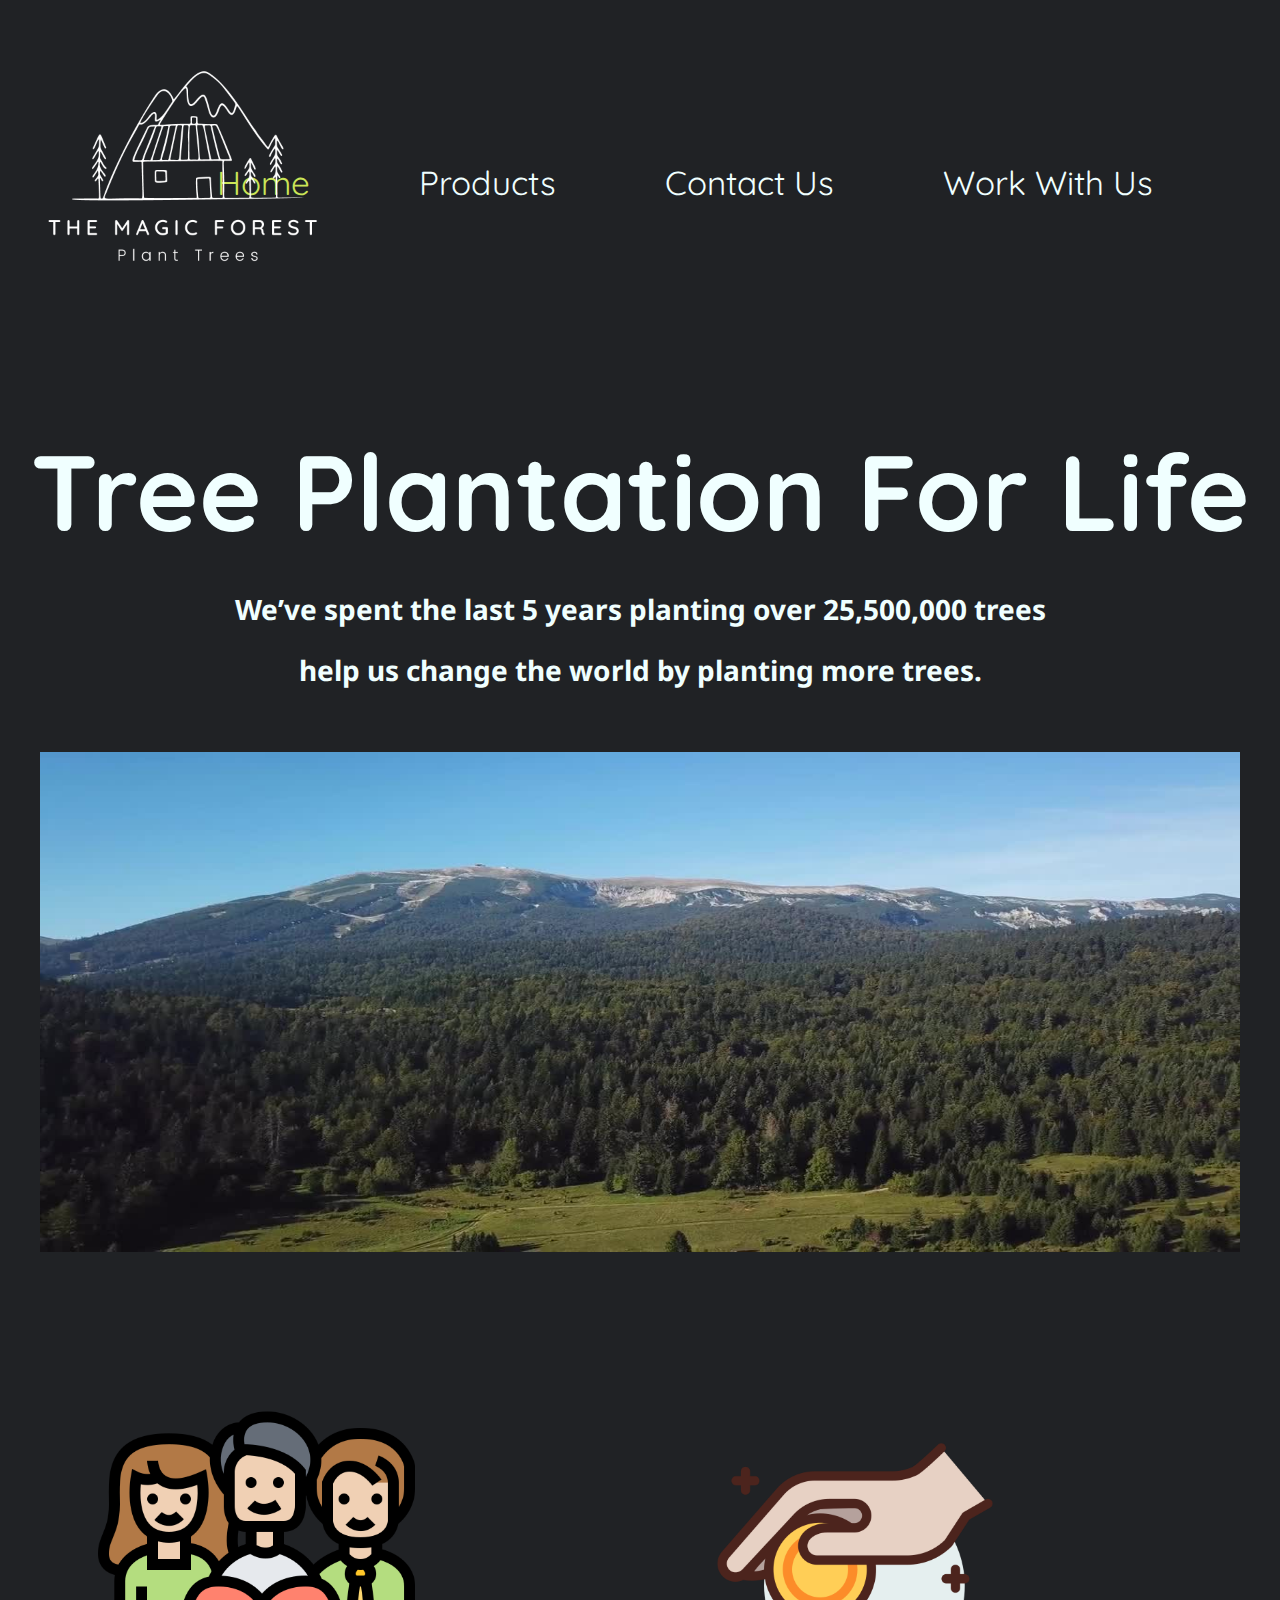
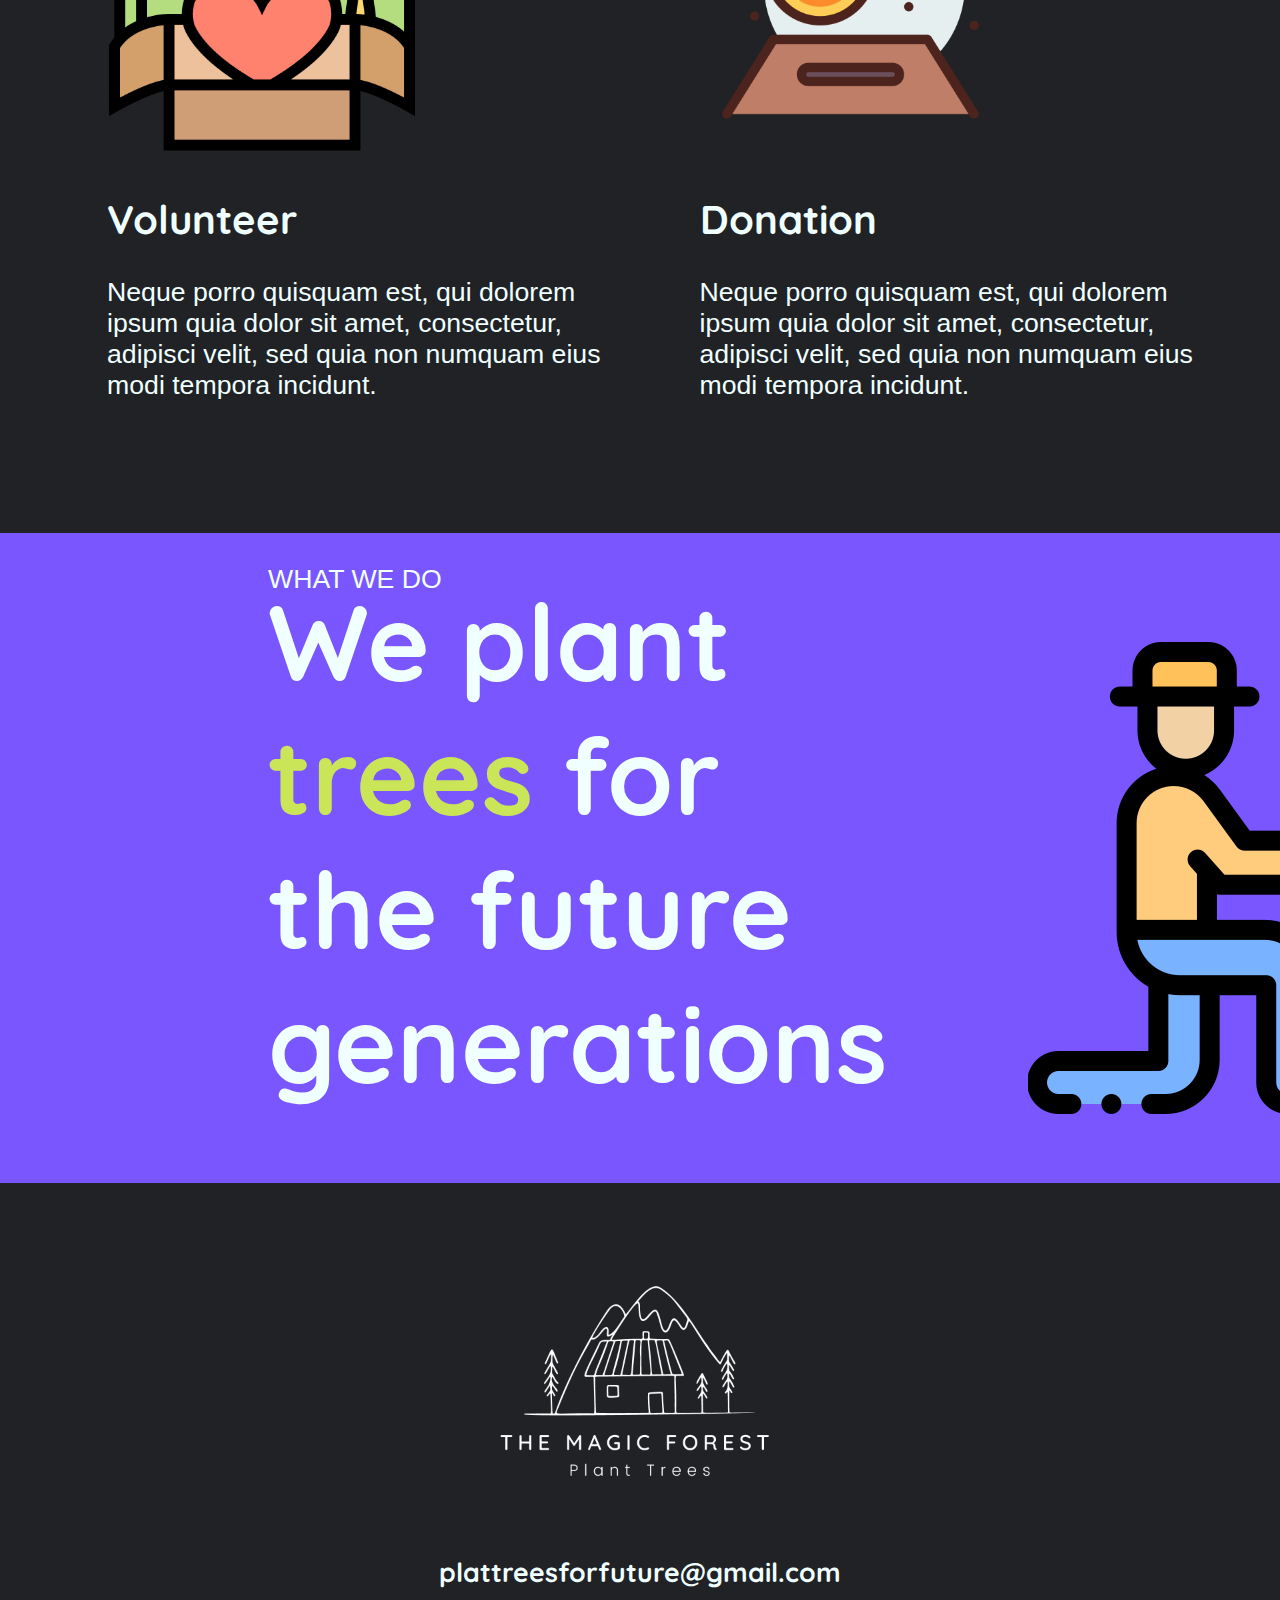
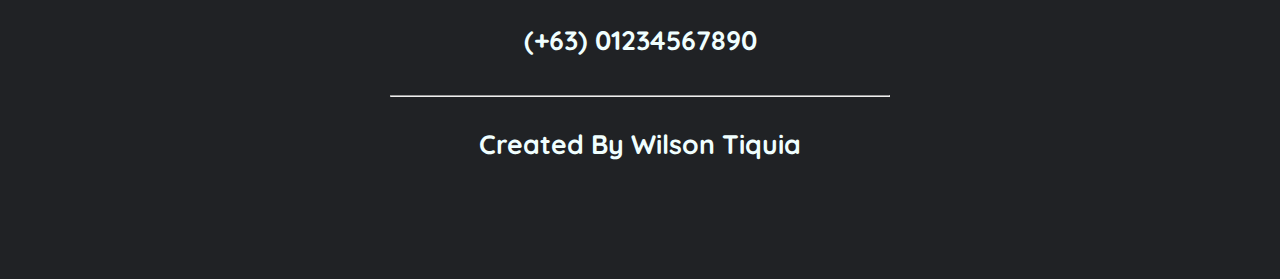
<file: index.html>
<!DOCTYPE html>
<html lang="en">
<head>
    <meta charset="UTF-8">
    <meta name="viewport" content="width=device-width, initial-scale=1.0">
    <link rel="stylesheet" type="text/css" href="design.css">
    <link href="https://fonts.googleapis.com/css2?family=Quicksand:wght@600&display=swap" rel="stylesheet">
    <link href="https://fonts.googleapis.com/css2?family=Noto+Sans&display=swap" rel="stylesheet">
    <title> Save the Nature </title>
</head>

<body>
    <header> 
        <a href="####"> <img id="logo" src="Resources/logo.png" alt="Business Logo"> </a>
        <nav>
            <ul>
                <li> <a href="index.html"> <span class="current-link"> Home </span> </a> </li>
                <li> <a href="products.html"> Products </a> </li>
                <li> <a href="#"> Contact Us </a> </li>
                <li> <a href="#"> Work With Us </a></li>
            </ul>
        </nav>  
    </header>
    
    <section id="content">
        <h1 id="tag-line"> Tree Plantation For Life</h1>
        <h2 class="subtext"> We’ve spent the last 5 years planting over 25,500,000 trees</h2>
        <h2 class="subtext"> help us change the world by planting more trees.</h2>
        <img src="Resources/forest.jpg" width="1200px" height="500px">
    </section>  
    
    <section id="ways-to-help">
        <div class="content">
            <img class="size" src="Resources/volunteer.png">
            <h2 class="title"> Volunteer </h2>
            <p class="description"> 
                Neque porro quisquam est, qui dolorem <br>
                ipsum quia dolor sit amet, consectetur,  <br>
                adipisci velit, sed quia non numquam eius  <br>
                modi tempora incidunt. <br>
            </p>
        </div>
        <div class="content">
            <img class="size" src="Resources/donation.png">
            <h2 class="title"> Donation </h2>
            <p class="description"> 
                Neque porro quisquam est, qui dolorem <br>
                ipsum quia dolor sit amet, consectetur,  <br>
                adipisci velit, sed quia non numquam eius  <br>
                modi tempora incidunt. <br>
            </p>
        </div>
    </section>

    <section id="what-we-do">
        <p>  <br>WHAT WE DO</p>
        <h1> We plant <br> <span id="trees"> trees </span>for <br> the future <br> generations </h1>
        <img src="Resources/agriculture.png">
    </section>

    <footer>
        <div id="footer-contents">
           <img src="Resources/logo.png">
           <h1> plattreesforfuture@gmail.com <br> <br>(+63) 01234567890 </h1>
           <hr>
           <h1 id="credits"> Created By Wilson Tiquia</h1>
        </div> 
        
    </footer>

    
</body>
</html>
</file>
<file: design.css>
html{
    height: 100%;
}
body{
    height: 100%;
    overflow-x: hidden;
    background-color: #202225;
}
header {

    top: 0px;
}
#logo{
    width: 500px;
    height: 500px;
    position: relative;
    top: -90px;
    left: -70px;
}
nav{
    color: #B8D5B8;
    margin-top: -60pt;
    text-align: center
    
  
}
nav ul {
    list-style-type: none;
    margin-top: -350px;
    margin-left: -50px;
   
}
nav li{
    display: inline;
    padding-left: 100px;
    font-family: 'Quicksand', sans-serif;
    font-size: 25pt;
    color: azure;
}
nav a{
    text-decoration: none;
    color: azure;
}
nav  a:hover{
    color:#CBE558;
}
.current-link {
    color: #CBE558;
}
#content {
    position: relative;
    top: 150px;
    text-align: center;
}
#content #tag-line{
    font-family: 'Quicksand', sans-serif;
    font-size: 80pt;
    color: azure;
}
#content .subtext{
    font-family: 'Noto Sans', sans-serif;
    font-size: 21pt;
    color: azure;
    position: inherit;
    top: -40px;
}
#ways-to-help{
    position: relative;
    top: 300px;
    display: flex;
    justify-content: space-evenly;
    height: 400px;

}
.content .size {
    width: 350px;
    height: 350px;

}
.content .title{
    font-family: 'Quicksand', sans-serif;
    font-size: 30pt;
    padding-left: 20px;
    color: azure;

}
.content .description{
    font-family: 'Nato Sans', sans-serif;
    font-size: 20pt;
    padding-left: 20px;
    color: azure;

}
#what-we-do{
    position: relative;
    background-color: #7956FF;
    height: 650px;
    width: 1800px;
    top: 600px;
    left: -10px;
}
#what-we-do p{
    
    font-family: 'Nato Sans', sans-serif;
    font-size: 20pt;
    color: azure;
    padding-left: 270px;
}
#what-we-do h1{
    font-family: 'Quicksand', sans-serif;
    font-size: 80pt;
    color: azure;
    padding-left: 270px;
    position: absolute;
    top: -30px;
}
#trees{
    color: #CBE558;
}
#what-we-do img{
    position: relative;
    left: 1030px;
}
footer{
    display: flex;
    justify-content: space-evenly;
    position: relative;
    top: 550px;
}

#footer-contents img{
    position: relative;
    width: 500px;
    height: 500px;
}
#footer-contents h1{
    font-family: 'Quicksand', sans-serif;
    font-size: 20pt;
    color: azure;
    text-align: center;
    position: relative;
    top: -100px;
}
hr {
    position: relative;
    top: -80px;
}
#credits{
    position: relative;
    margin-top: 50px;
}
</file>
